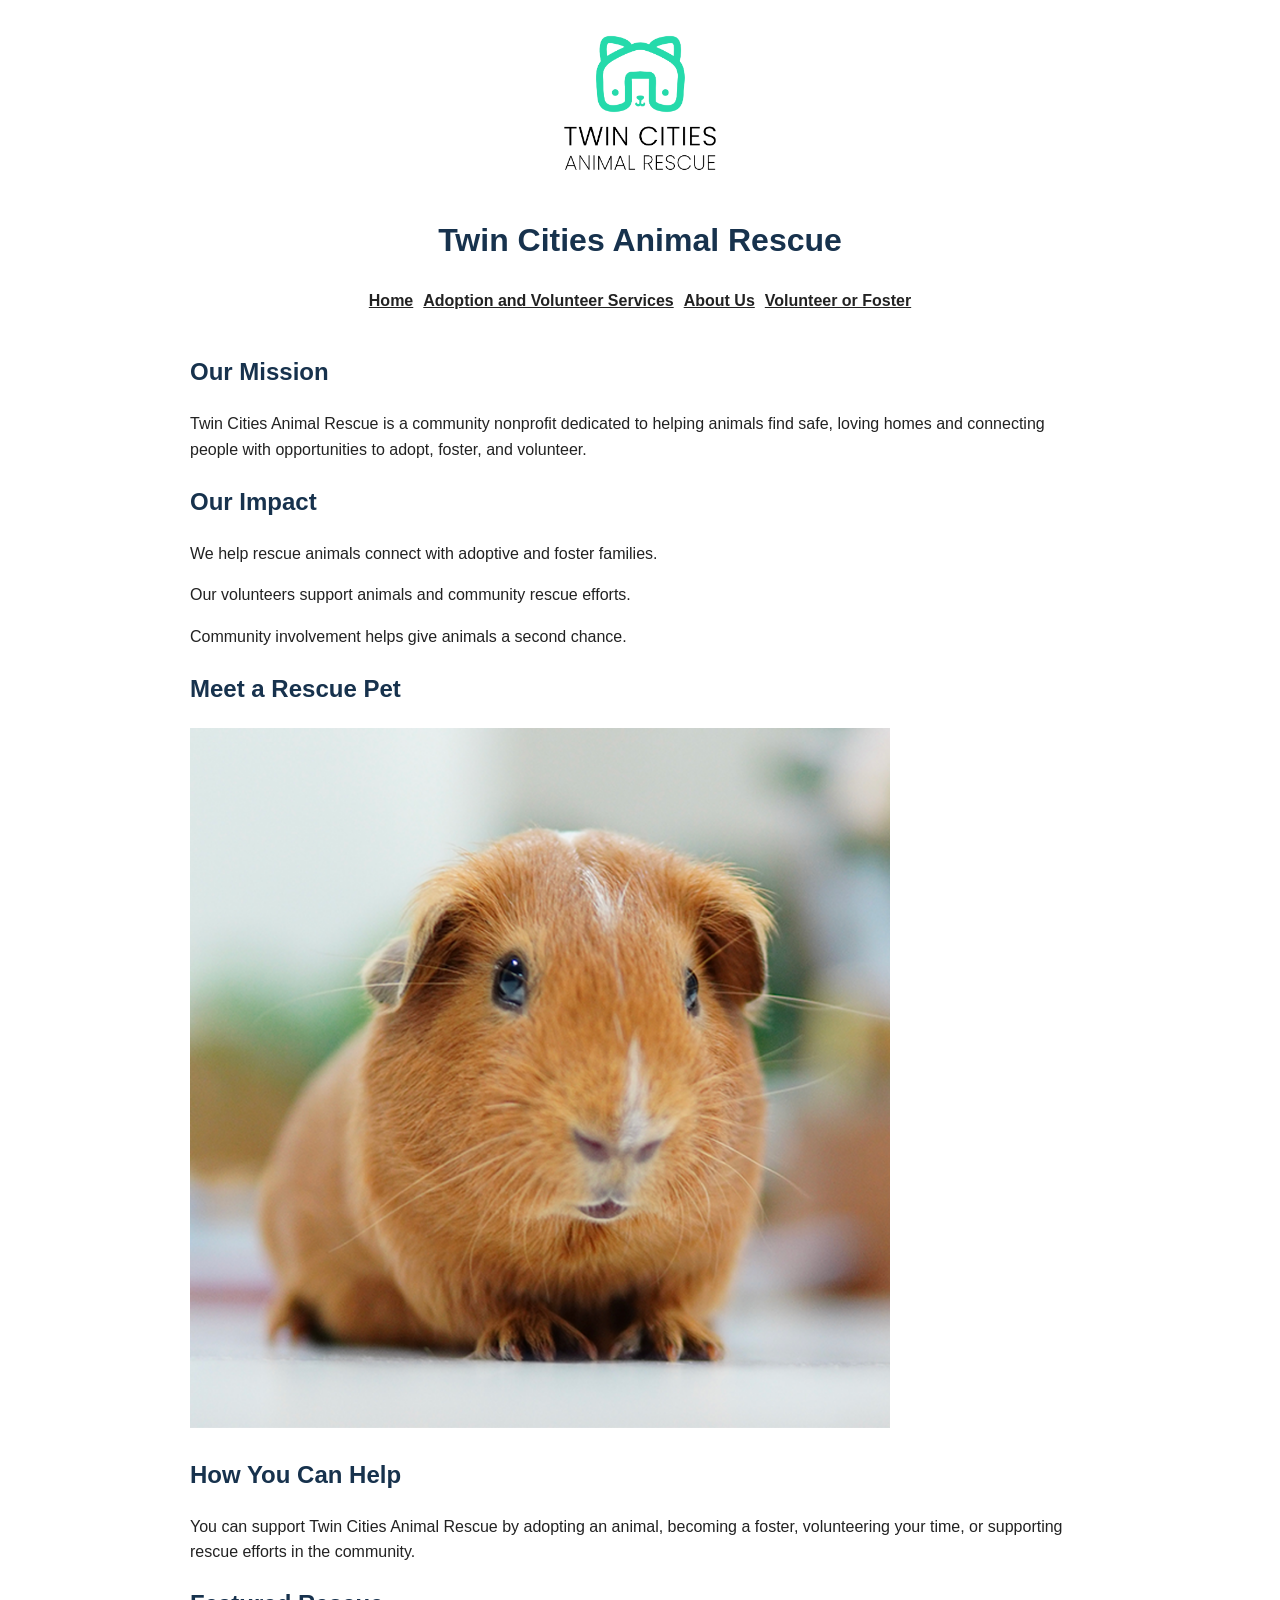
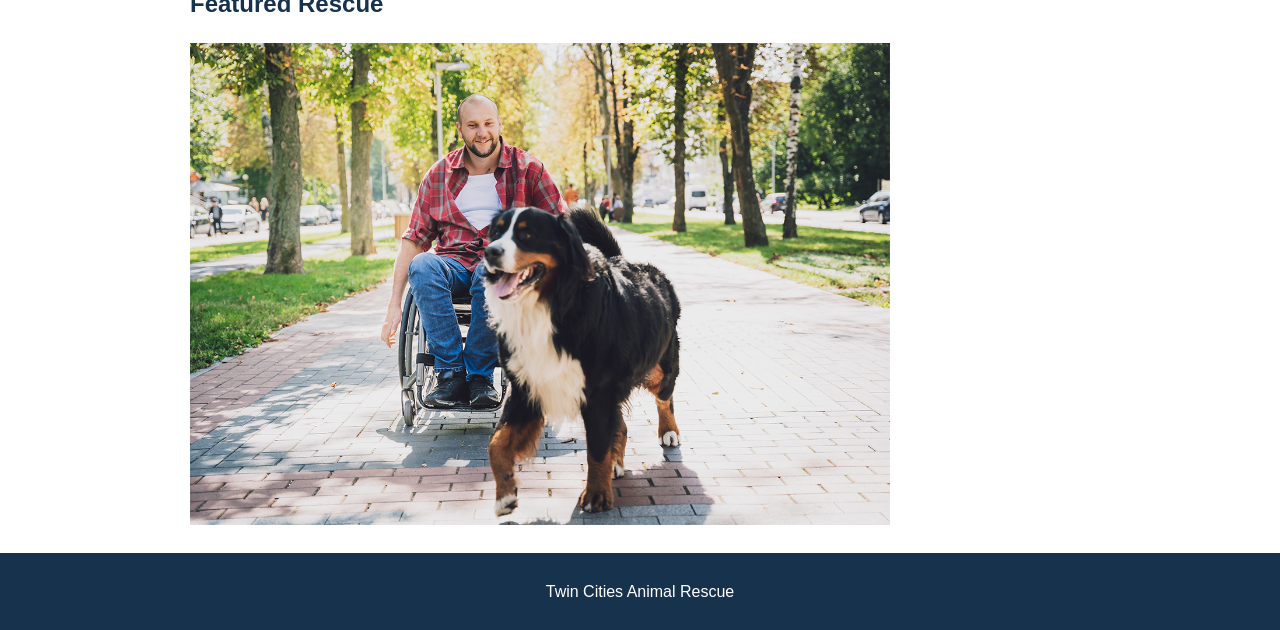
<file: index.html>
<!DOCTYPE html>
<html lang="en">
<head>
    <meta charset="UTF-8">
    <meta name="viewport" content="width=device-width, initial-scale=1.0">
    <title>Twin Cities Animal Rescue | Home</title>
    <link rel="stylesheet" href="styles.css">
</head>

<body>
    <header>
        <img src="media/rescue-logo_c.png"
             alt="Twin Cities Animal Rescue logo">

        <h1>Twin Cities Animal Rescue</h1>

        <nav>
            <a href="index.html">Home</a>
            <a href="services.html">Adoption and Volunteer Services</a>
            <a href="about.html">About Us</a>
            <a href="contact.html">Volunteer or Foster</a>
        </nav>
    </header>

    <main>
        <section>
            <h2>Our Mission</h2>
            <p>
                Twin Cities Animal Rescue is a community nonprofit dedicated to
                helping animals find safe, loving homes and connecting people
                with opportunities to adopt, foster, and volunteer.
            </p>
        </section>

        <section>
            <h2>Our Impact</h2>

            <p>We help rescue animals connect with adoptive and foster families.</p>
            <p>Our volunteers support animals and community rescue efforts.</p>
            <p>Community involvement helps give animals a second chance.</p>
        </section>

        <section>
            <h2>Meet a Rescue Pet</h2>

            <img src="media/rescue-pet_c.png"
                 alt="Rescue pet cared for by Twin Cities Animal Rescue">
        </section>

        <section>
            <h2>How You Can Help</h2>

            <p>
                You can support Twin Cities Animal Rescue by adopting an animal,
                becoming a foster, volunteering your time, or supporting rescue
                efforts in the community.
            </p>
        </section>

        <section>
            <h2>Featured Rescue</h2>

            <picture>
                <source media="(max-width: 600px)"
                        srcset="media/rescue-feature-small_c.png">

                <img src="media/rescue-feature-large_c.png"
                     alt="Featured rescue animal supported by Twin Cities Animal Rescue">
            </picture>
        </section>
    </main>

    <footer>
        <p>Twin Cities Animal Rescue</p>
    </footer>
</body>
</html>
</file>
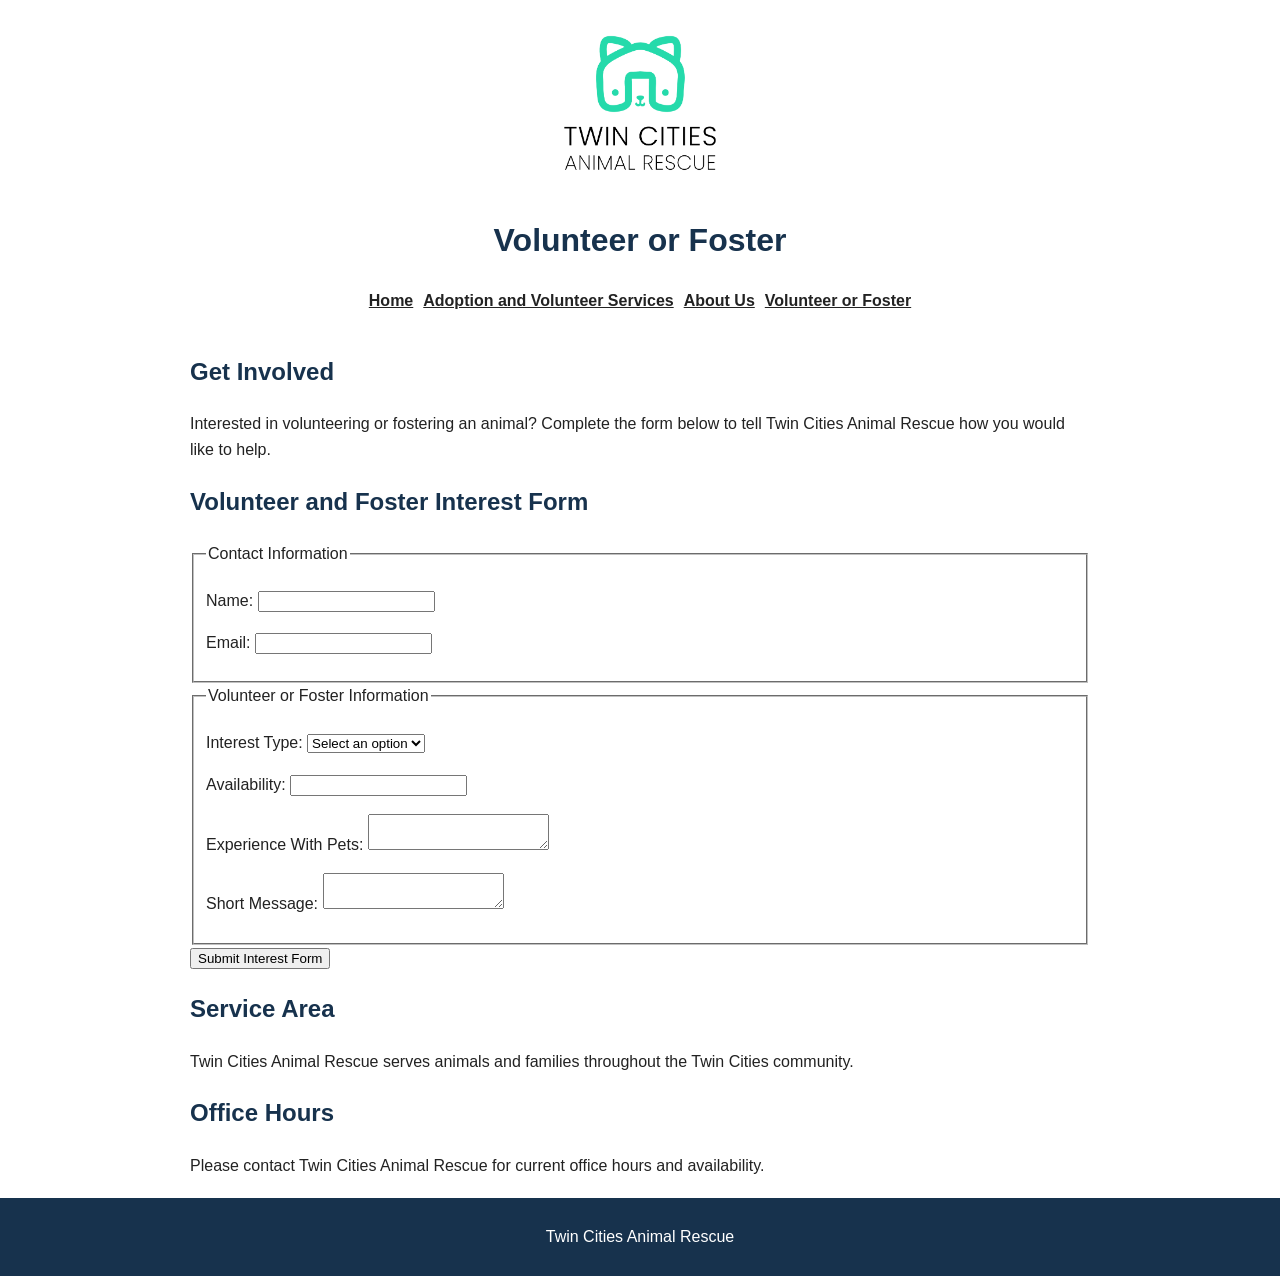
<file: contact.html>
<!DOCTYPE html>
<html lang="en">
<head>
    <meta charset="UTF-8">
    <meta name="viewport" content="width=device-width, initial-scale=1.0">
    <title>Twin Cities Animal Rescue | Volunteer or Foster</title>
    <link rel="stylesheet" href="styles.css">
</head>

<body>
    <header>
        <img src="media/rescue-logo_c.png"
             alt="Twin Cities Animal Rescue logo">

        <h1>Volunteer or Foster</h1>

        <nav>
            <a href="index.html">Home</a>
            <a href="services.html">Adoption and Volunteer Services</a>
            <a href="about.html">About Us</a>
            <a href="contact.html">Volunteer or Foster</a>
        </nav>
    </header>

    <main>
        <section>
            <h2>Get Involved</h2>
            <p>
                Interested in volunteering or fostering an animal? Complete the
                form below to tell Twin Cities Animal Rescue how you would like
                to help.
            </p>
        </section>

        <section>
            <h2>Volunteer and Foster Interest Form</h2>

            <form id="interest-form" novalidate>
                <fieldset>
                    <legend>Contact Information</legend>

                    <p>
                        <label for="name">Name:</label>
                        <input type="text"
                               id="name"
                               name="name"
                               required>
                        <span id="name-error"></span>
                    </p>

                    <p>
                        <label for="email">Email:</label>
                        <input type="email"
                               id="email"
                               name="email"
                               required>
                        <span id="email-error"></span>
                    </p>
                </fieldset>

                <fieldset>
                    <legend>Volunteer or Foster Information</legend>

                    <p>
                        <label for="interest">Interest Type:</label>
                        <select id="interest"
                                name="interest"
                                required>
                            <option value="">Select an option</option>
                            <option value="volunteer">Volunteer</option>
                            <option value="foster">Foster</option>
                        </select>
                        <div id="interest-info" aria-live="polite"></div>
                    </p>

                    <p>
                        <label for="availability">Availability:</label>
                        <input type="text"
                               id="availability"
                               name="availability"
                               required>
                    </p>

                    <p>
                        <label for="experience">Experience With Pets:</label>
                        <textarea id="experience"
                                  name="experience"
                                  required></textarea>
                    </p>

                    <p>
                        <label for="message">Short Message:</label>
                        <textarea id="message"
                                  name="message"
                                  minlength="10"
                                  required></textarea>
                    </p>
                </fieldset>

                <button type="submit">Submit Interest Form</button>
            </form>
        </section>

        <section>
            <h2>Service Area</h2>
            <p>
                Twin Cities Animal Rescue serves animals and families throughout
                the Twin Cities community.
            </p>
        </section>

        <section>
            <h2>Office Hours</h2>
            <p>
                Please contact Twin Cities Animal Rescue for current office
                hours and availability.
            </p>
        </section>
    </main>

    <footer>
        <p>Twin Cities Animal Rescue</p>
    </footer>
<script src="script.js"></script>
</body>
</html>
</file>
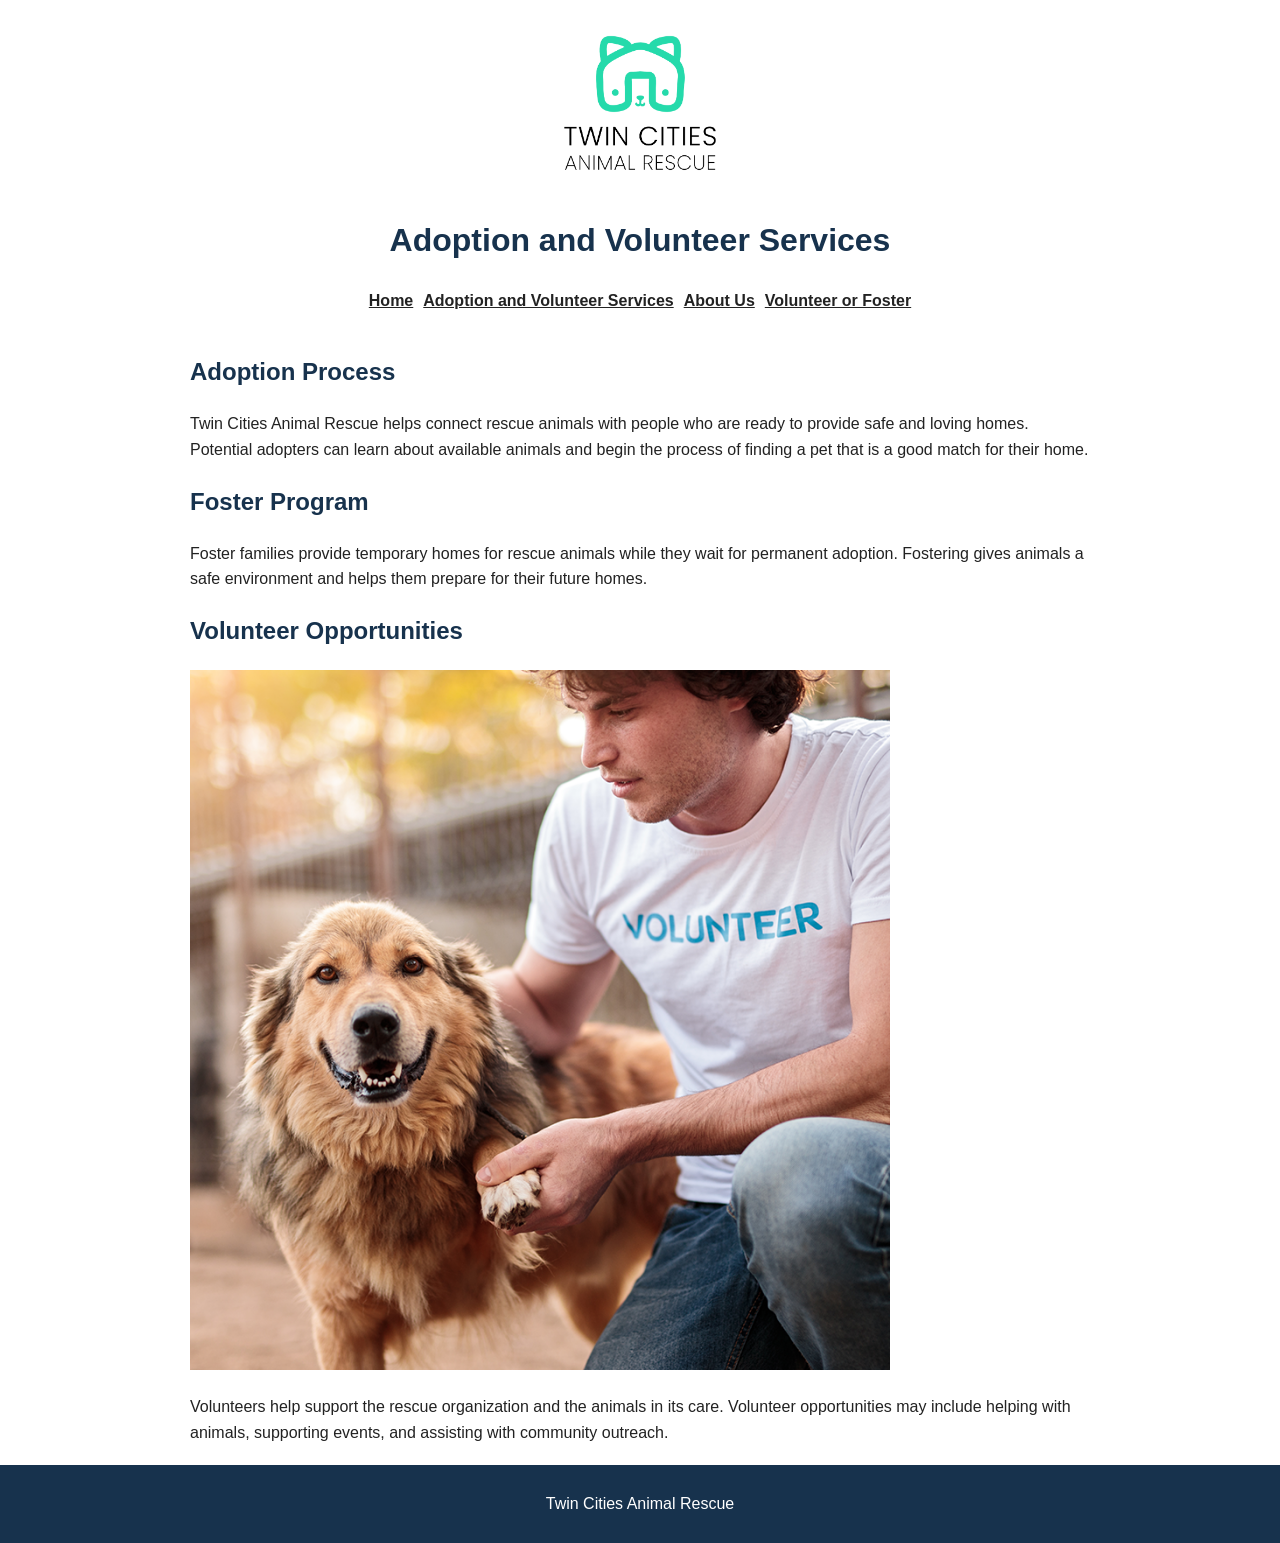
<file: services.html>
<!DOCTYPE html>
<html lang="en">
<head>
    <meta charset="UTF-8">
    <meta name="viewport" content="width=device-width, initial-scale=1.0">
    <title>Twin Cities Animal Rescue | Services</title>
    <link rel="stylesheet" href="styles.css">
</head>

<body>
    <header>
        <img src="media/rescue-logo_c.png"
             alt="Twin Cities Animal Rescue logo">

        <h1>Adoption and Volunteer Services</h1>

        <nav>
            <a href="index.html">Home</a>
            <a href="services.html">Adoption and Volunteer Services</a>
            <a href="about.html">About Us</a>
            <a href="contact.html">Volunteer or Foster</a>
        </nav>
    </header>

    <main>
        <section>
            <h2>Adoption Process</h2>
            <p>
                Twin Cities Animal Rescue helps connect rescue animals with
                people who are ready to provide safe and loving homes.
                Potential adopters can learn about available animals and begin
                the process of finding a pet that is a good match for their home.
            </p>
        </section>

        <section>
            <h2>Foster Program</h2>
            <p>
                Foster families provide temporary homes for rescue animals
                while they wait for permanent adoption. Fostering gives animals
                a safe environment and helps them prepare for their future homes.
            </p>
        </section>

        <section>
            <h2>Volunteer Opportunities</h2>

            <img src="media/rescue-volunteer_c.png"
                 alt="Volunteer helping with Twin Cities Animal Rescue">

            <p>
                Volunteers help support the rescue organization and the animals
                in its care. Volunteer opportunities may include helping with
                animals, supporting events, and assisting with community
                outreach.
            </p>
        </section>
    </main>

    <footer>
        <p>Twin Cities Animal Rescue</p>
    </footer>
</body>
</html>
</file>
<file: styles.css>
/* Basic visual styles */

body {
    margin: 0;
    font-family: Arial, sans-serif;
    line-height: 1.6;
    color: #222222;
    background-color: #ffffff;
}

header {
    background-color: #ffffff;
    color: #17324D;
    padding: 20px;
    text-align: center;
}

header img {
    max-width: 180px;
    height: auto;
}

img,
video {
    max-width: 100%;
    height: auto;
}

main img {
    max-width: 700px;
}

nav {
    display: flex;
    flex-direction: column;
    gap: 10px;
}

nav a {
    color: #222222;
    font-weight: bold;
}

main {
    width: 90%;
    max-width: 900px;
    margin: auto;
}

section {
    margin-bottom: 20px;
}

h2 {
    color: #17324D;
}

footer {
    background-color: #17324D;
    color: #ffffff;
    text-align: center;
    padding: 10px;
}

@media (min-width: 768px) {
    nav {
        flex-direction: row;
        justify-content: center;
    }
}
</file>
